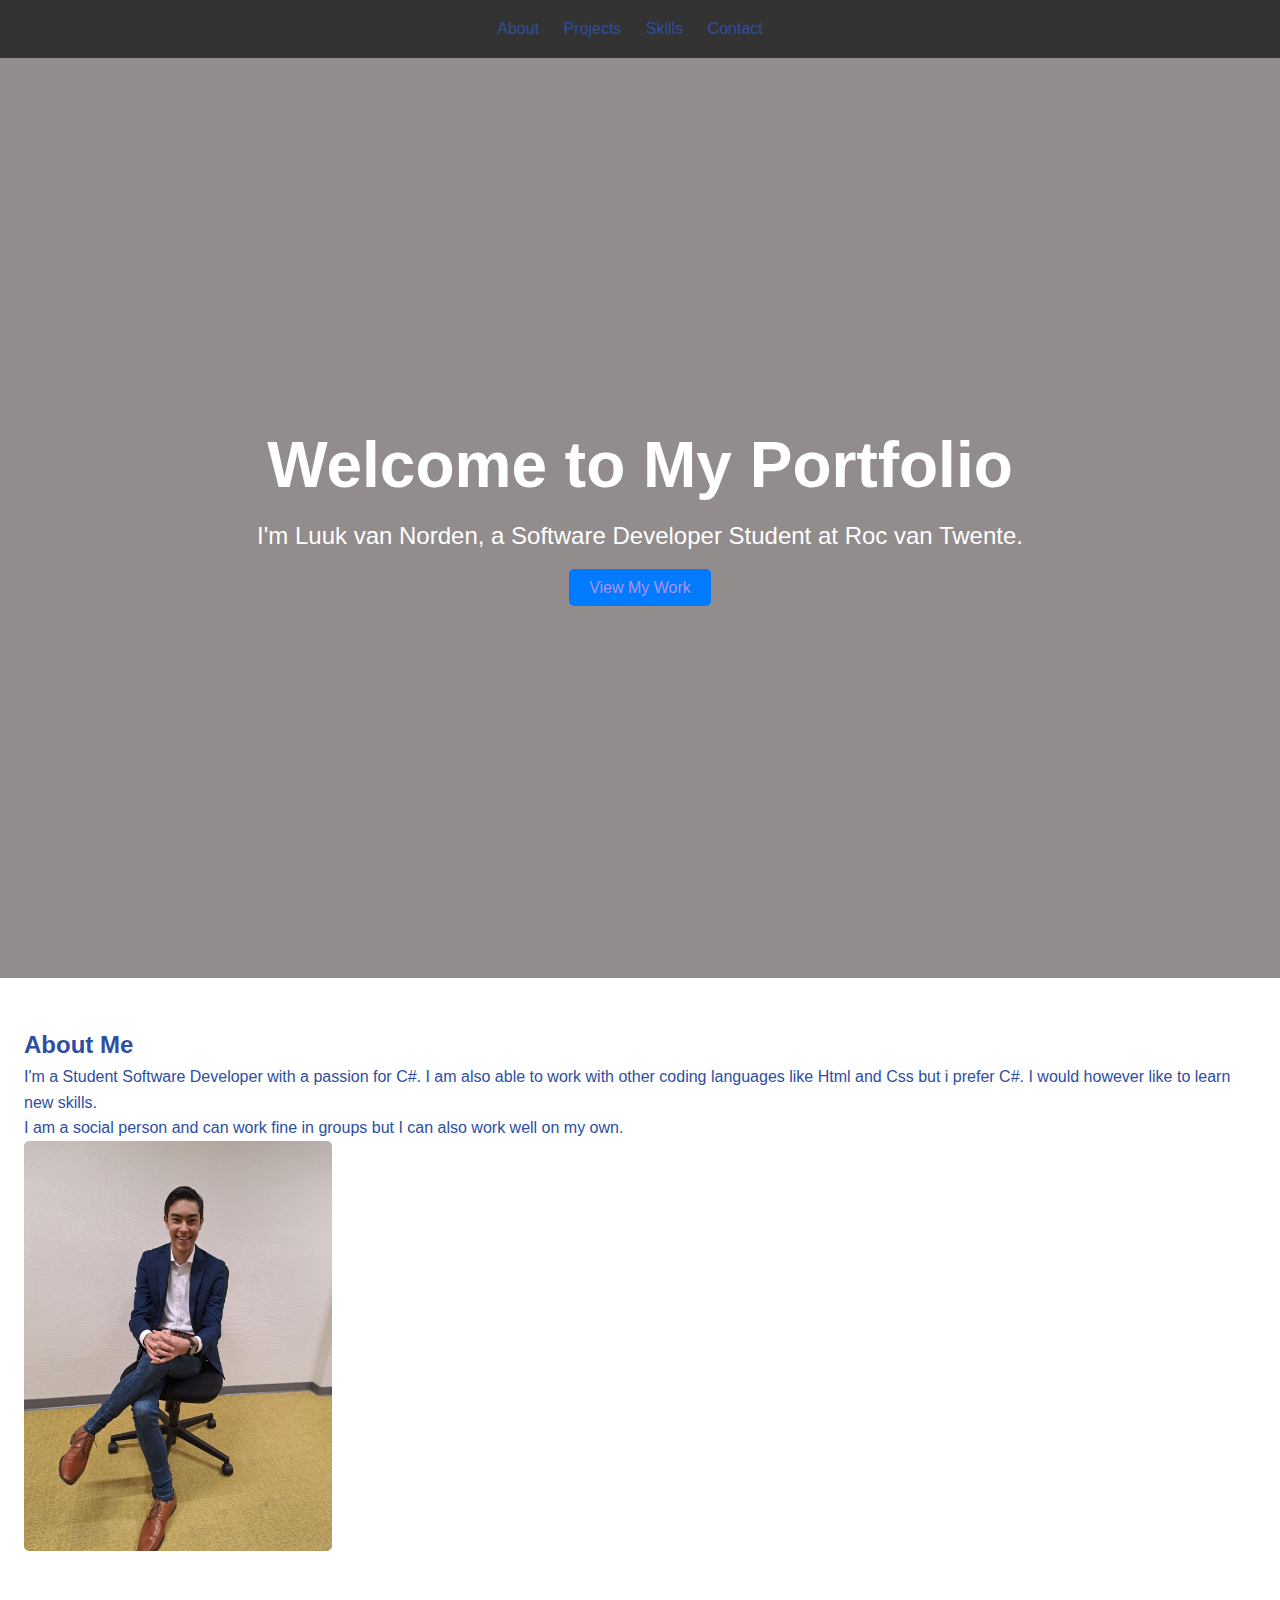
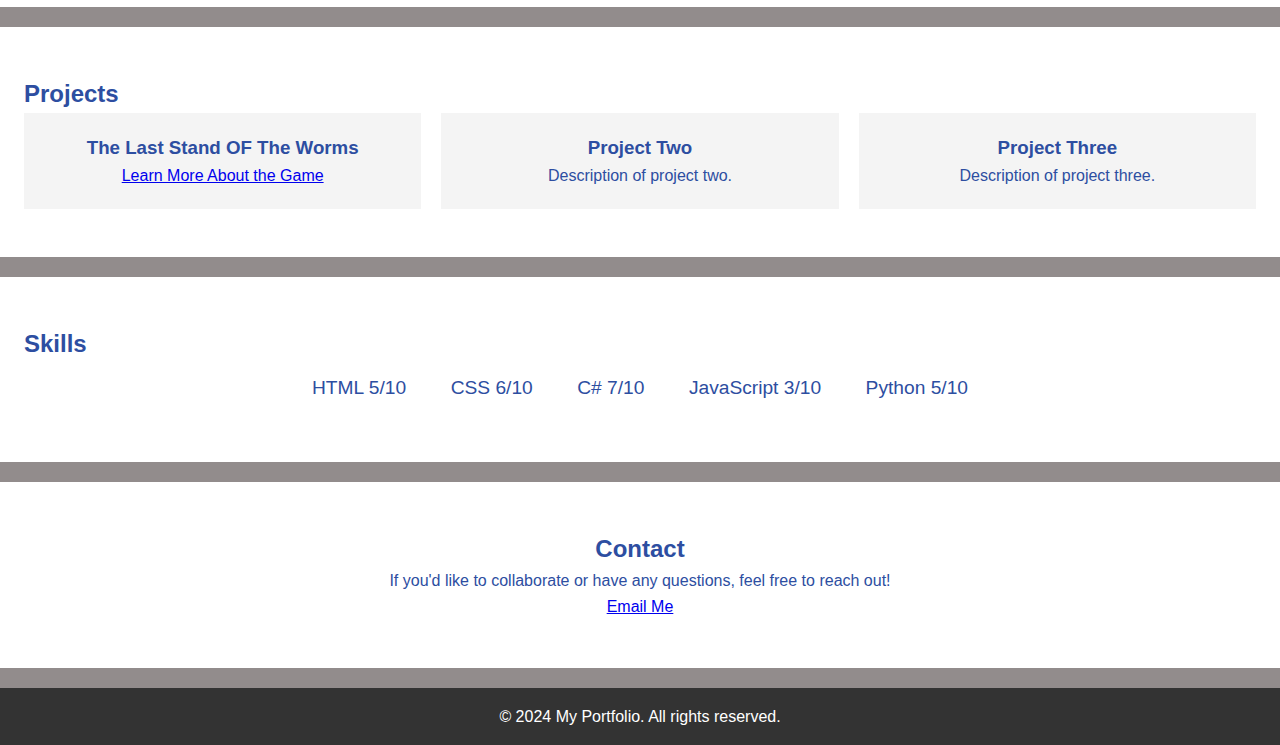
<file: index.html>
<!DOCTYPE html>
<html lang="en">
<head>
    <meta charset="UTF-8">
    <meta name="viewport" content="width=device-width, initial-scale=1.0">
    <meta http-equiv="X-UA-Compatible" content="ie=edge">
    <title>My Portfolio</title>
    <link rel="stylesheet" href="Styles.css">
    <meta name="viewport" content="width=device-width, initial-scale=1.0">
</head>
<body>
    <header>
        <nav>
            <ul>
                <li><a href="#about">About</a></li>
                <li><a href="#projects">Projects</a></li>
                <li><a href="#skills">Skills</a></li>
                <li><a href="#contact">Contact</a></li>
            </ul>
        </nav>
    </header>

    <section id="hero">
        <div class="hero-content">
            <h1>Welcome to My Portfolio</h1>
            <p>I'm Luuk van Norden, a Software Developer Student at Roc van Twente.</p>
            <a href="#projects" class="btn">View My Work</a>
        </div>
    </section>

    <section id="about">
        <h2>About Me</h2>

        <p>I'm a Student Software Developer with a passion for C#. I am also able to work with other coding languages like Html and Css but i prefer C#. I would however like to learn new skills.
        </p>
        <p>I am a social person and can work fine in groups but I can also work well on my own.</p>
        <img src="Luuk.jpg" alt="Who am i">
    </section>

    <section id="projects">
        <h2>Projects</h2>
        <div class="project-grid">
            <div class="project">
                <h3>The Last Stand OF The Worms</h3>
                <p><a href="TheLastStandOfTheWorms.html" class="btn">Learn More About the Game</a> <!-- Link to a new page --></p>
            </div>
            <div class="project">
                <h3>Project Two</h3>
                <p>Description of project two.</p>
            </div>
            <div class="project">
                <h3>Project Three</h3>
                <p>Description of project three.</p>
            </div>
        </div>
    </section>

    <section id="skills">
        <h2>Skills</h2>
        <ul class="skills-list">
            <li>HTML 5/10</li>
            <li>CSS 6/10</li>
            <li>C# 7/10</li>
            <li>JavaScript 3/10</li>
            <li>Python 5/10</li>
        </ul>
    </section>

    <section id="contact">
        <h2>Contact</h2>
        <p>If you'd like to collaborate or have any questions, feel free to reach out!</p>
        <a href="mailto:Luukvannorden@outlook.com" class="btn">Email Me</a>
    </section>

    <footer>
        <p>&copy; 2024 My Portfolio. All rights reserved.</p>
    </footer>
</body>
</html>
</file>
<file: Styles.css>
* {
    margin: 0;
    padding: 0;
    box-sizing: border-box;
}

body {
    font-family: Arial, sans-serif;
    line-height: 1.6;
    color: #2d4ea1;
    background-color: #928c8c;
}

header {
    background: #333;
    color: #2d4ea1;
    padding: 1rem;
}

header nav ul {
    list-style: none;
    text-align: center;
}

header nav ul li {
    display: inline;
    margin-right: 20px;
}

header nav ul li a {
    color: #2d4ea1;
    text-decoration: none;
}

#hero {
    height: 100vh;
    background: url('https://source.unsplash.com/1600x900/?nature') no-repeat center center/cover;
    display: flex;
    justify-content: center;
    align-items: center;
}

.hero-content {
    text-align: center;
    color: white;
}

.hero-content h1 {
    font-size: 4rem;
}

.hero-content p {
    font-size: 1.5rem;
    margin-bottom: 20px;
}

.hero-content .btn {
    padding: 10px 20px;
    background-color: #007bff;
    color: #af92f4;
    text-decoration: none;
    border-radius: 5px;
}

#about, #projects, #skills, #contact {
    padding: 3rem 1.5rem;
    background: white;
    margin: 20px 0;
}
#about img{
    width: 25%;
    height: 25%;
    border-radius: 5px;
}

#projects .project-grid {
    display: grid;
    grid-template-columns: repeat(3, 1fr);
    gap: 20px;
}

#projects .project {
    background-color: #f4f4f4;
    padding: 20px;
    text-align: center;
}

#skills ul {
    list-style: none;
    text-align: center;
}

#skills li {
    display: inline-block;
    margin: 10px 20px;
    font-size: 1.2rem;
}

#contact {
    text-align: center;
}

footer {
    background: #333;
    color: #fff;
    text-align: center;
    padding: 1rem;
    margin-top: 20px;
}
</file>
